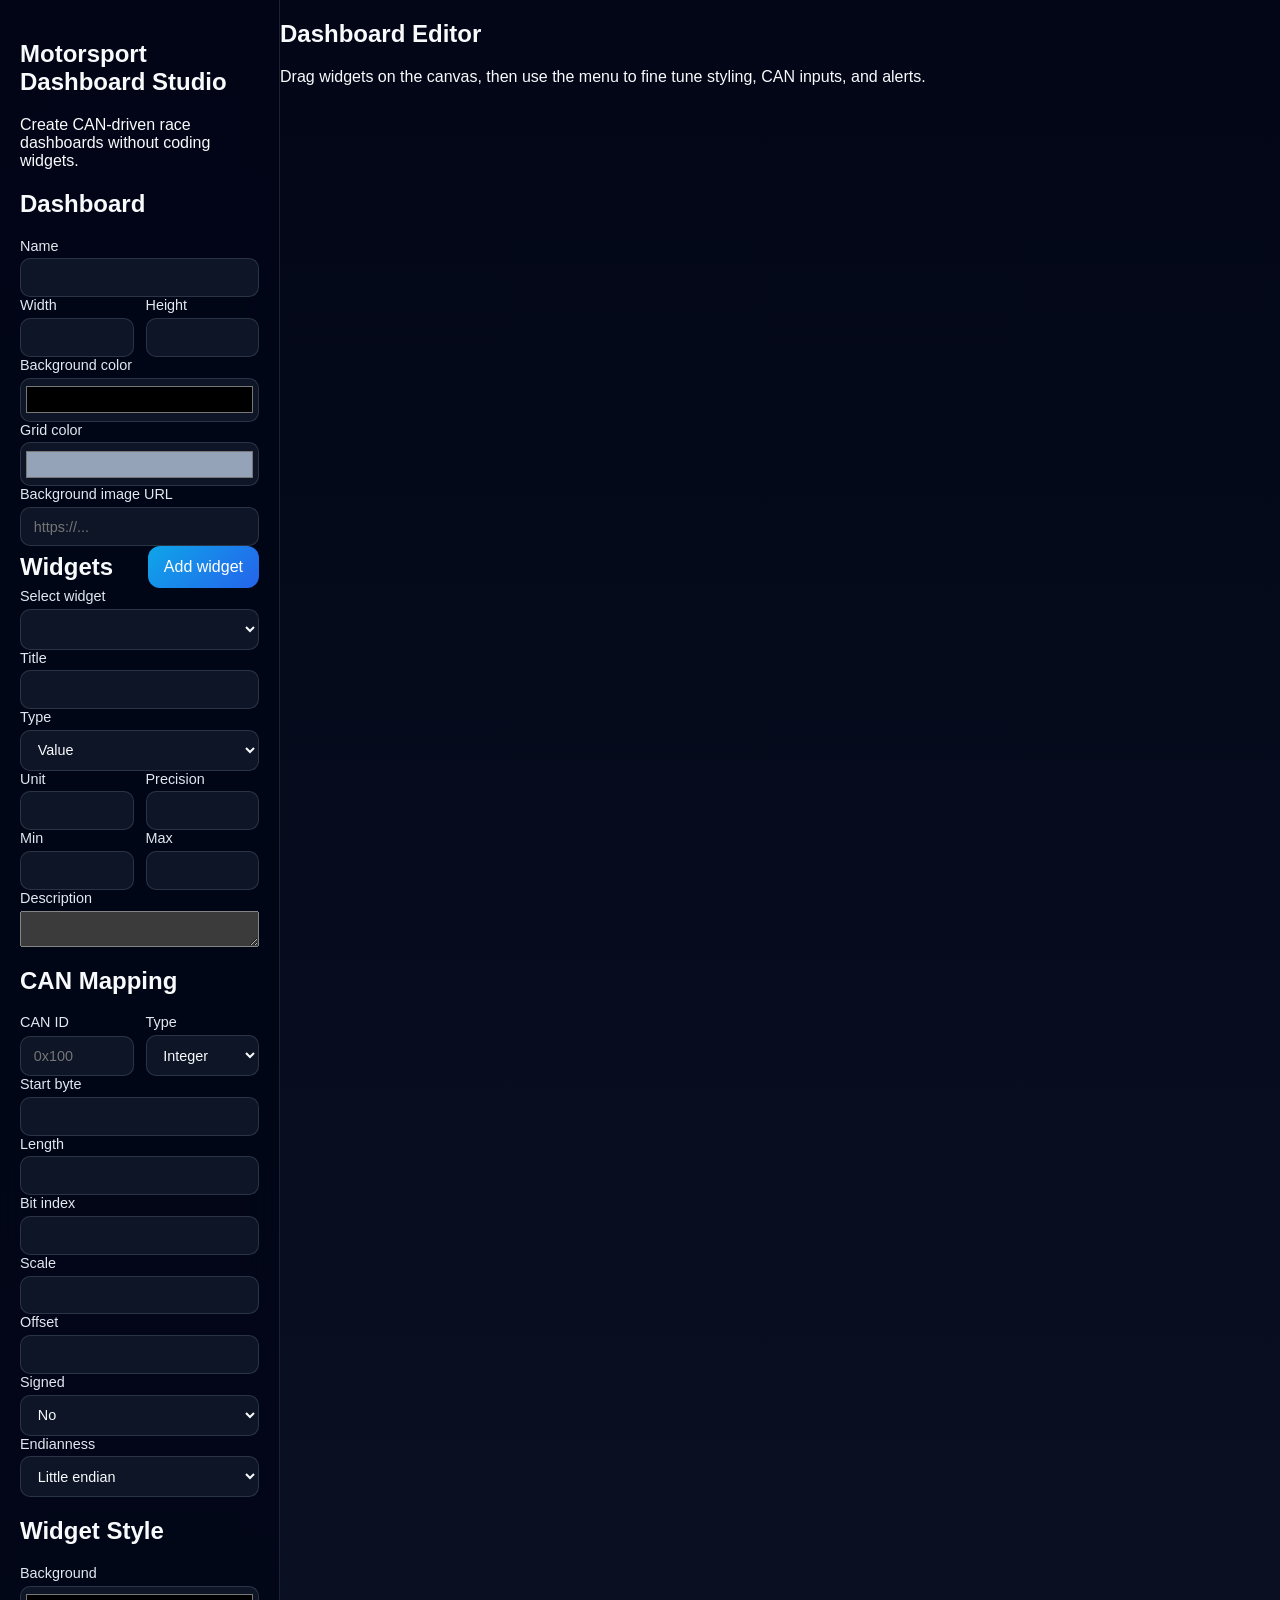
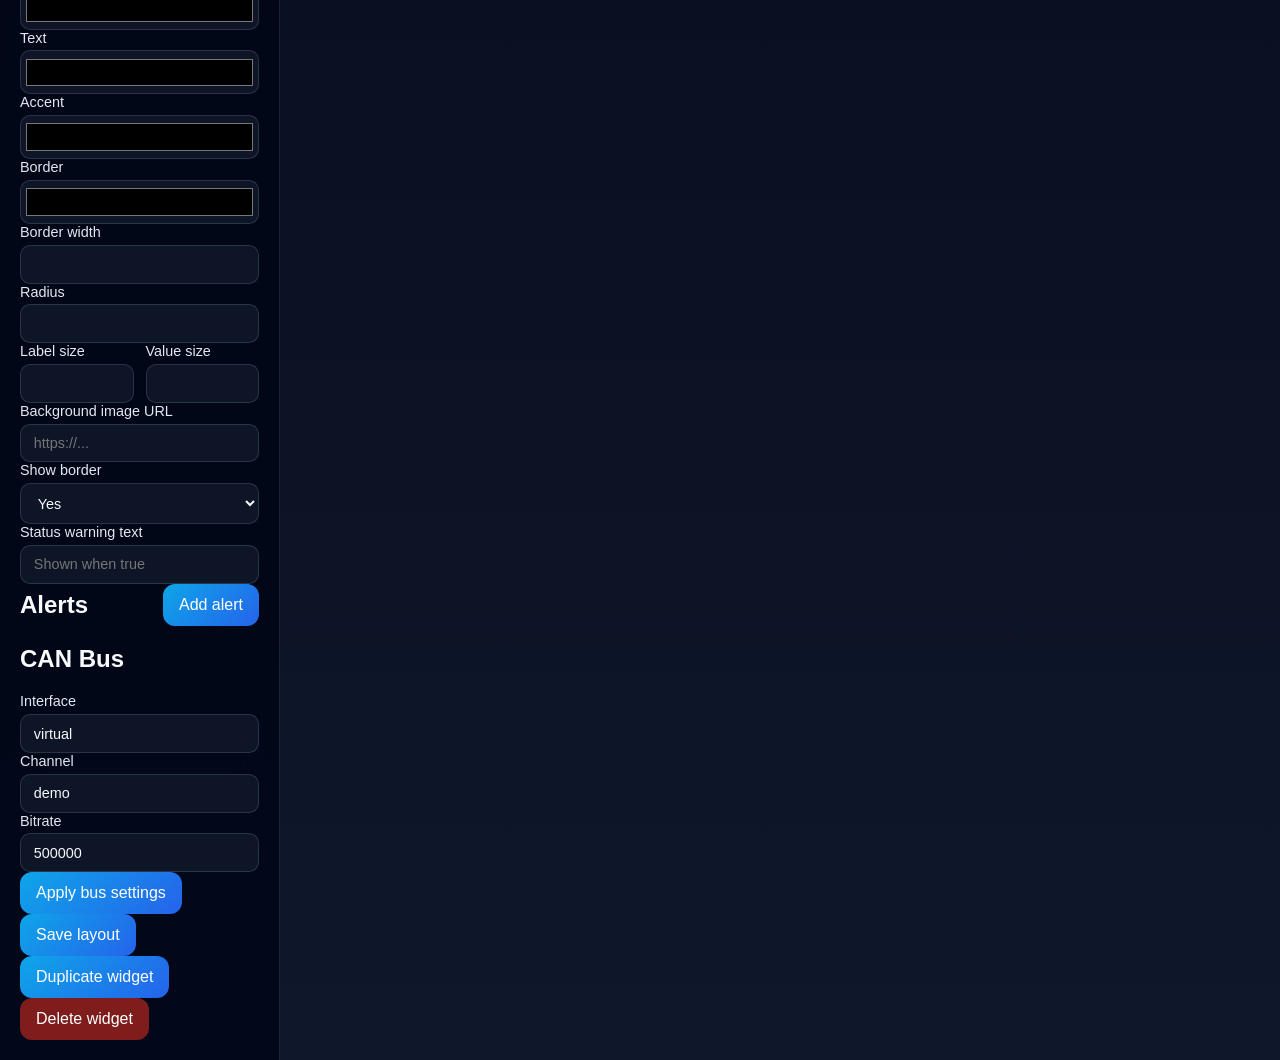
<file: app/templates/index.html>
<!DOCTYPE html>
<html lang="en">
<head>
  <meta charset="UTF-8" />
  <meta name="viewport" content="width=device-width, initial-scale=1.0" />
  <title>Custom Motorsport Dashboard</title>
  <link rel="stylesheet" href="/static/styles.css" />
</head>
<body>
  <div class="shell">
    <aside class="sidebar">
      <div class="brand">
        <h1>Motorsport Dashboard Studio</h1>
        <p>Create CAN-driven race dashboards without coding widgets.</p>
      </div>

      <section class="panel">
        <h2>Dashboard</h2>
        <label>Name <input id="dash-name" type="text" /></label>
        <div class="grid two-col">
          <label>Width <input id="dash-width" type="number" min="640" /></label>
          <label>Height <input id="dash-height" type="number" min="360" /></label>
        </div>
        <label>Background color <input id="theme-background" type="color" /></label>
        <label>Grid color <input id="theme-grid" type="color" value="#94a3b8" /></label>
        <label>Background image URL <input id="theme-image" type="text" placeholder="https://..." /></label>
      </section>

      <section class="panel">
        <div class="section-header">
          <h2>Widgets</h2>
          <button id="add-widget" type="button">Add widget</button>
        </div>
        <label>Select widget
          <select id="widget-picker"></select>
        </label>
        <label>Title <input id="widget-title" type="text" /></label>
        <label>Type
          <select id="widget-kind">
            <option value="value">Value</option>
            <option value="gauge">Gauge</option>
            <option value="bar">Bar</option>
            <option value="status">Status</option>
          </select>
        </label>
        <div class="grid two-col">
          <label>Unit <input id="widget-unit" type="text" /></label>
          <label>Precision <input id="widget-precision" type="number" min="0" max="3" /></label>
        </div>
        <div class="grid two-col">
          <label>Min <input id="widget-min" type="number" /></label>
          <label>Max <input id="widget-max" type="number" /></label>
        </div>
        <label>Description <textarea id="widget-description"></textarea></label>
      </section>

      <section class="panel">
        <h2>CAN Mapping</h2>
        <div class="grid two-col">
          <label>CAN ID <input id="source-can-id" type="text" placeholder="0x100" /></label>
          <label>Type
            <select id="source-type">
              <option value="int">Integer</option>
              <option value="float">Float</option>
              <option value="bool">Boolean</option>
              <option value="hex">Hex</option>
            </select>
          </label>
        </div>
        <div class="grid three-col">
          <label>Start byte <input id="source-start" type="number" min="0" /></label>
          <label>Length <input id="source-length" type="number" min="1" max="8" /></label>
          <label>Bit index <input id="source-bit" type="number" min="0" max="7" /></label>
        </div>
        <div class="grid three-col">
          <label>Scale <input id="source-scale" type="number" step="0.01" /></label>
          <label>Offset <input id="source-offset" type="number" step="0.01" /></label>
          <label>Signed
            <select id="source-signed">
              <option value="false">No</option>
              <option value="true">Yes</option>
            </select>
          </label>
        </div>
        <label>Endianness
          <select id="source-endian">
            <option value="little">Little endian</option>
            <option value="big">Big endian</option>
          </select>
        </label>
      </section>

      <section class="panel">
        <h2>Widget Style</h2>
        <div class="grid three-col compact">
          <label>Background <input id="style-bg" type="color" /></label>
          <label>Text <input id="style-text" type="color" /></label>
          <label>Accent <input id="style-accent" type="color" /></label>
        </div>
        <div class="grid three-col compact">
          <label>Border <input id="style-border" type="color" /></label>
          <label>Border width <input id="style-border-width" type="number" min="0" max="12" /></label>
          <label>Radius <input id="style-radius" type="number" min="0" max="40" /></label>
        </div>
        <div class="grid two-col">
          <label>Label size <input id="style-font" type="number" min="10" max="40" /></label>
          <label>Value size <input id="style-value-font" type="number" min="14" max="80" /></label>
        </div>
        <label>Background image URL <input id="style-image" type="text" placeholder="https://..." /></label>
        <label>Show border
          <select id="style-show-border">
            <option value="true">Yes</option>
            <option value="false">No</option>
          </select>
        </label>
        <label>Status warning text <input id="widget-warning" type="text" placeholder="Shown when true" /></label>
      </section>

      <section class="panel">
        <div class="section-header">
          <h2>Alerts</h2>
          <button id="add-alert" type="button">Add alert</button>
        </div>
        <div id="alerts-list" class="alerts-list"></div>
      </section>

      <section class="panel">
        <h2>CAN Bus</h2>
        <div class="grid three-col">
          <label>Interface <input id="bus-interface" type="text" value="virtual" /></label>
          <label>Channel <input id="bus-channel" type="text" value="demo" /></label>
          <label>Bitrate <input id="bus-bitrate" type="number" value="500000" /></label>
        </div>
        <button id="apply-bus" type="button">Apply bus settings</button>
        <div id="bus-status" class="status-line"></div>
      </section>

      <section class="panel actions">
        <button id="save-config" type="button">Save layout</button>
        <button id="duplicate-widget" type="button">Duplicate widget</button>
        <button id="delete-widget" type="button" class="danger">Delete widget</button>
      </section>
    </aside>

    <main class="workspace">
      <div class="workspace-header">
        <h2>Dashboard Editor</h2>
        <p>Drag widgets on the canvas, then use the menu to fine tune styling, CAN inputs, and alerts.</p>
      </div>
      <div id="dashboard-canvas" class="dashboard-canvas"></div>
    </main>
  </div>

  <template id="alert-template">
    <div class="alert-card">
      <div class="grid two-col">
        <label>Label <input data-field="label" type="text" /></label>
        <label>Comparator
          <select data-field="comparator">
            <option value="gt">&gt;</option>
            <option value="gte">&gt;=</option>
            <option value="lt">&lt;</option>
            <option value="lte">&lt;=</option>
            <option value="eq">=</option>
            <option value="between">between</option>
          </select>
        </label>
      </div>
      <div class="grid two-col">
        <label>Threshold <input data-field="threshold" type="number" step="0.1" /></label>
        <label>Second threshold <input data-field="secondary_threshold" type="number" step="0.1" /></label>
      </div>
      <div class="grid two-col compact">
        <label>Color <input data-field="color" type="color" /></label>
        <label>Background <input data-field="background_color" type="color" value="#ff4d4f" /></label>
      </div>
      <label>Message <input data-field="message" type="text" /></label>
      <button data-action="remove-alert" type="button" class="danger small">Remove alert</button>
    </div>
  </template>

  <script src="/static/app.js" defer></script>
</body>
</html>
</file>
<file: static/styles.css>
:root {
  color-scheme: dark;
  --panel-border: rgba(148, 163, 184, 0.18);
  --muted: #94a3b8;
  --accent: #38bdf8;
  --canvas-bg: #08111f;
}
* { box-sizing: border-box; }
body {
  margin: 0;
  font-family: Inter, Arial, sans-serif;
  background: linear-gradient(180deg, #020617 0%, #0f172a 100%);
  color: #f8fafc;
}
button, input, select { font: inherit; }
button {
  border: 0;
  border-radius: 12px;
  background: linear-gradient(135deg, #0ea5e9, #2563eb);
  color: white;
  padding: 0.75rem 1rem;
  cursor: pointer;
}
button.secondary { background: #1e293b; }
button.danger { background: #7f1d1d; }
label { display: grid; gap: 0.3rem; font-size: 0.9rem; color: #e2e8f0; }
input, select {
  width: 100%;
  border-radius: 10px;
  border: 1px solid rgba(148,163,184,0.22);
  background: rgba(15,23,42,0.92);
  color: #f8fafc;
  padding: 0.65rem 0.8rem;
}
input[type="color"] { min-height: 44px; padding: 0.2rem; }
.shell {
  display: grid;
  grid-template-columns: 320px 1fr 360px;
  min-height: 100vh;
}
.sidebar {
  padding: 1.25rem;
  border-right: 1px solid var(--panel-border);
  background: rgba(2, 6, 23, 0.88);
  backdrop-filter: blur(20px);
  overflow-y: auto;
}
.right-panel { border-right: 0; border-left: 1px solid var(--panel-border); }
.main-panel {
  display: grid;
  grid-template-rows: auto 1fr;
  padding: 1rem;
  gap: 1rem;
  min-width: 0;
}
.toolbar, .panel-section {
  background: rgba(15,23,42,0.92);
  border: 1px solid var(--panel-border);
  border-radius: 20px;
  padding: 1rem;
}
.toolbar {
  display: flex;
  justify-content: space-between;
  align-items: center;
  gap: 1rem;
}
.toolbar-actions {
  display: flex;
  gap: 1rem;
  align-items: center;
  flex-wrap: wrap;
}
.canvas-shell {
  display: grid;
  place-items: center;
  overflow: auto;
  border-radius: 28px;
}
.canvas {
  position: relative;
  border-radius: 28px;
  border: 1px solid rgba(56, 189, 248, 0.18);
  background: var(--canvas-bg);
  overflow: hidden;
  min-height: 720px;
  background-size: cover;
  background-position: center;
  box-shadow: 0 30px 80px rgba(2, 6, 23, 0.42);
}
.canvas:fullscreen {
  width: 100vw !important;
  height: 100vh !important;
  border-radius: 0;
  border: 0;
}
.canvas:fullscreen .dashboard-widget,
.canvas:fullscreen .widget-title,
.canvas:fullscreen .widget-value,
.canvas:fullscreen .resize-handle {
  cursor: default;
}
.canvas.grid::before {
  content: "";
  position: absolute;
  inset: 0;
  background-image:
    linear-gradient(rgba(148,163,184,0.12) 1px, transparent 1px),
    linear-gradient(90deg, rgba(148,163,184,0.12) 1px, transparent 1px);
  background-size: var(--grid-size, 16px) var(--grid-size, 16px);
  pointer-events: none;
}
.canvas-alert-layer {
  position: absolute;
  inset: 0;
  z-index: 1;
  pointer-events: none;
}
.canvas-alert-layer.flash {
  animation: canvas-flash 0.55s steps(2, end) infinite;
}
@keyframes canvas-flash {
  0%, 100% { opacity: 0.08; }
  50% { opacity: 0.78; }
}
.stack, .widget-form, .panel-section { display: grid; gap: 0.85rem; }
.widget-list { display: grid; gap: 0.6rem; }
.widget-row {
  padding: 0.8rem 0.9rem;
  border-radius: 14px;
  border: 1px solid rgba(148,163,184,0.18);
  background: rgba(30,41,59,0.72);
  cursor: pointer;
}
.widget-row.active { border-color: var(--accent); box-shadow: 0 0 0 1px var(--accent); }
.dashboard-widget {
  position: absolute;
  min-width: 140px;
  min-height: 110px;
  cursor: grab;
  user-select: none;
  overflow: hidden;
  background-size: cover;
  background-position: center;
}
.dashboard-widget.selected { outline: 2px solid white; }
.widget-content {
  position: relative;
  width: 100%;
  height: 100%;
  padding: 1rem;
}
.widget-image-layer {
  position: absolute;
  inset: 0;
  background-repeat: no-repeat;
  background-position: center;
  background-size: 100% 100%;
  z-index: 1;
  pointer-events: none;
}
.widget-title,
.widget-value {
  position: absolute;
  display: inline-block;
  z-index: 3;
  max-width: calc(100% - 24px);
  cursor: move;
}
.widget-title {
  font-size: 0.9rem;
  letter-spacing: 0.08em;
  text-transform: uppercase;
  opacity: 0.9;
}
.widget-value {
  font-size: 2rem;
  font-weight: 700;
}
.widget-visual {
  position: absolute;
  inset: 0;
  display: grid;
  place-items: center;
  padding: 1rem;
  z-index: 2;
}
.widget-tire-grid {
  position: absolute;
  inset: 1rem;
  display: grid;
  grid-template-columns: repeat(2, minmax(96px, 1fr));
  grid-template-areas:
    "lf rf"
    "lr rr";
  gap: 1rem 1.25rem;
  align-items: center;
  justify-items: center;
}
.tire-card {
  display: grid;
  justify-items: center;
  gap: 0.45rem;
  min-width: 0;
  color: inherit;
}
.tire-card-lf { grid-area: lf; }
.tire-card-rf { grid-area: rf; }
.tire-card-lr { grid-area: lr; }
.tire-card-rr { grid-area: rr; }
.tire-card-label {
  font-size: 0.8rem;
  font-weight: 800;
  letter-spacing: 0.12em;
  text-transform: uppercase;
}
.tire-card-value {
  font-size: 1.1rem;
  font-weight: 700;
  text-align: center;
}
.tire-shape {
  position: relative;
  width: clamp(38px, 16%, 54px);
  min-width: 38px;
  aspect-ratio: 0.55;
  border-radius: 16px;
  border: 2px solid currentColor;
  background:
    linear-gradient(90deg, transparent 0 10%, rgba(255,255,255,0.2) 10% 14%, transparent 14% 24%, rgba(255,255,255,0.2) 24% 28%, transparent 28% 38%, rgba(255,255,255,0.2) 38% 42%, transparent 42% 58%, rgba(255,255,255,0.2) 58% 62%, transparent 62% 72%, rgba(255,255,255,0.2) 72% 76%, transparent 76% 86%, rgba(255,255,255,0.2) 86% 90%, transparent 90% 100%),
    linear-gradient(180deg, rgba(255,255,255,0.14), rgba(255,255,255,0.03));
  box-shadow: 0 0 18px currentColor;
}
.tire-shape-inner {
  position: absolute;
  inset: 18% 24%;
  border-radius: 10px;
  background: rgba(15, 23, 42, 0.9);
  box-shadow: inset 0 0 0 1px rgba(255,255,255,0.08);
}
.tire-widget-center {
  position: absolute;
  inset: 50% auto auto 50%;
  transform: translate(-50%, -50%);
  font-size: 1rem;
  font-weight: 800;
  letter-spacing: 0.16em;
  text-transform: uppercase;
  color: rgba(248, 250, 252, 0.6);
  pointer-events: none;
}
.widget-meter {
  position: absolute;
  left: 1rem;
  right: 1rem;
  bottom: 1rem;
  height: 14px;
  border-radius: 999px;
  background: rgba(255,255,255,0.08);
  overflow: hidden;
}
.widget-meter-fill {
  height: 100%;
  width: 0%;
  border-radius: inherit;
  background: linear-gradient(90deg, rgba(255,255,255,0.24), currentColor);
}
.widget-gauge {
  position: relative;
  width: min(78%, 240px);
  aspect-ratio: 1;
}
.widget-gauge-ring,
.widget-gauge-inner,
.widget-gauge-marks {
  position: absolute;
  inset: 0;
}
.widget-gauge-ring {
  border-radius: 50%;
  background: conic-gradient(currentColor 0deg, rgba(255,255,255,0.08) 0deg);
}
.widget-gauge-inner {
  inset: 18%;
  border-radius: 50%;
  background: rgba(2, 6, 23, 0.88);
  box-shadow: inset 0 0 0 1px rgba(255,255,255,0.06);
}
.widget-gauge-needle {
  position: absolute;
  left: calc(50% - 2px);
  bottom: 50%;
  width: 4px;
  height: 34%;
  transform-origin: 50% 100%;
  z-index: 4;
}
.widget-gauge-needle::before {
  content: "";
  position: absolute;
  left: 0;
  bottom: 0;
  width: 100%;
  height: 100%;
  border-radius: 999px;
  background: currentColor;
  box-shadow: 0 0 16px currentColor;
}
.widget-gauge-needle::after {
  content: "";
  position: absolute;
  left: calc(50% - 9px);
  bottom: -8px;
  width: 18px;
  height: 18px;
  border-radius: 50%;
  background: currentColor;
}
.widget-gauge-marks {
  border-radius: 50%;
}
.widget-gauge-mark {
  position: absolute;
  left: 50%;
  top: 50%;
  width: 3px;
  height: 14%;
  transform-origin: 50% 100%;
  background: rgba(255,255,255,0.28);
  border-radius: 999px;
}
.widget-gauge-mark.major {
  width: 4px;
  height: 18%;
  background: rgba(255,255,255,0.65);
}
.widget-status-dot {
  width: 40%;
  aspect-ratio: 1;
  border-radius: 50%;
  box-shadow: 0 0 32px currentColor;
  background: currentColor;
}
.widget-alert {
  position: absolute;
  left: 1rem;
  bottom: 2rem;
  padding: 0.55rem 0.75rem;
  border-radius: 999px;
  color: white;
  font-weight: 700;
  font-size: 0.82rem;
  z-index: 4;
}
.resize-handle {
  position: absolute;
  right: -8px;
  bottom: -8px;
  width: 36px;
  height: 36px;
  background: transparent;
  cursor: nwse-resize;
  z-index: 6;
}
.screen-alert-overlay {
  position: fixed;
  inset: 0;
  display: grid;
  place-items: center;
  z-index: 9999;
  pointer-events: none;
}
.screen-alert-overlay.flash {
  animation: screen-flash 0.55s steps(2, end) infinite;
}
.screen-alert-message {
  font-size: clamp(2rem, 6vw, 5rem);
  font-weight: 800;
  letter-spacing: 0.08em;
  text-transform: uppercase;
  color: white;
  text-align: center;
  text-shadow: 0 0 24px rgba(0,0,0,0.55);
  padding: 2rem;
}
@keyframes screen-flash {
  0%, 100% { opacity: 0.1; }
  50% { opacity: 0.9; }
}
.two-col { display: grid; grid-template-columns: 1fr 1fr; gap: 0.75rem; }
.inline-toggle { display: flex; align-items: center; gap: 0.5rem; }
.inline-toggle input { width: auto; }
.kind-only.hidden,
[data-kind-hide].hidden { display: none; }
.muted { color: var(--muted); }
.tiny { font-size: 0.78rem; color: var(--muted); }
.badge {
  display: inline-flex;
  align-items: center;
  padding: 0.45rem 0.8rem;
  border-radius: 999px;
  background: rgba(34,197,94,0.14);
  color: #86efac;
  font-weight: 600;
  line-height: 1.4;
}
.empty-state {
  padding: 1rem;
  border-radius: 14px;
  border: 1px dashed rgba(148,163,184,0.25);
  color: var(--muted);
}
.hidden { display: none !important; }
.section-header {
  display: flex;
  align-items: center;
  justify-content: space-between;
  gap: 0.75rem;
}
.section-header h2 { margin: 0; }
@media (max-width: 1440px) {
  .shell { grid-template-columns: 280px 1fr 320px; }
}
@media (max-width: 1200px) {
  .shell { grid-template-columns: 1fr; }
  .sidebar, .right-panel { border: 0; }
  .canvas { min-height: 560px; }
}
</file>
